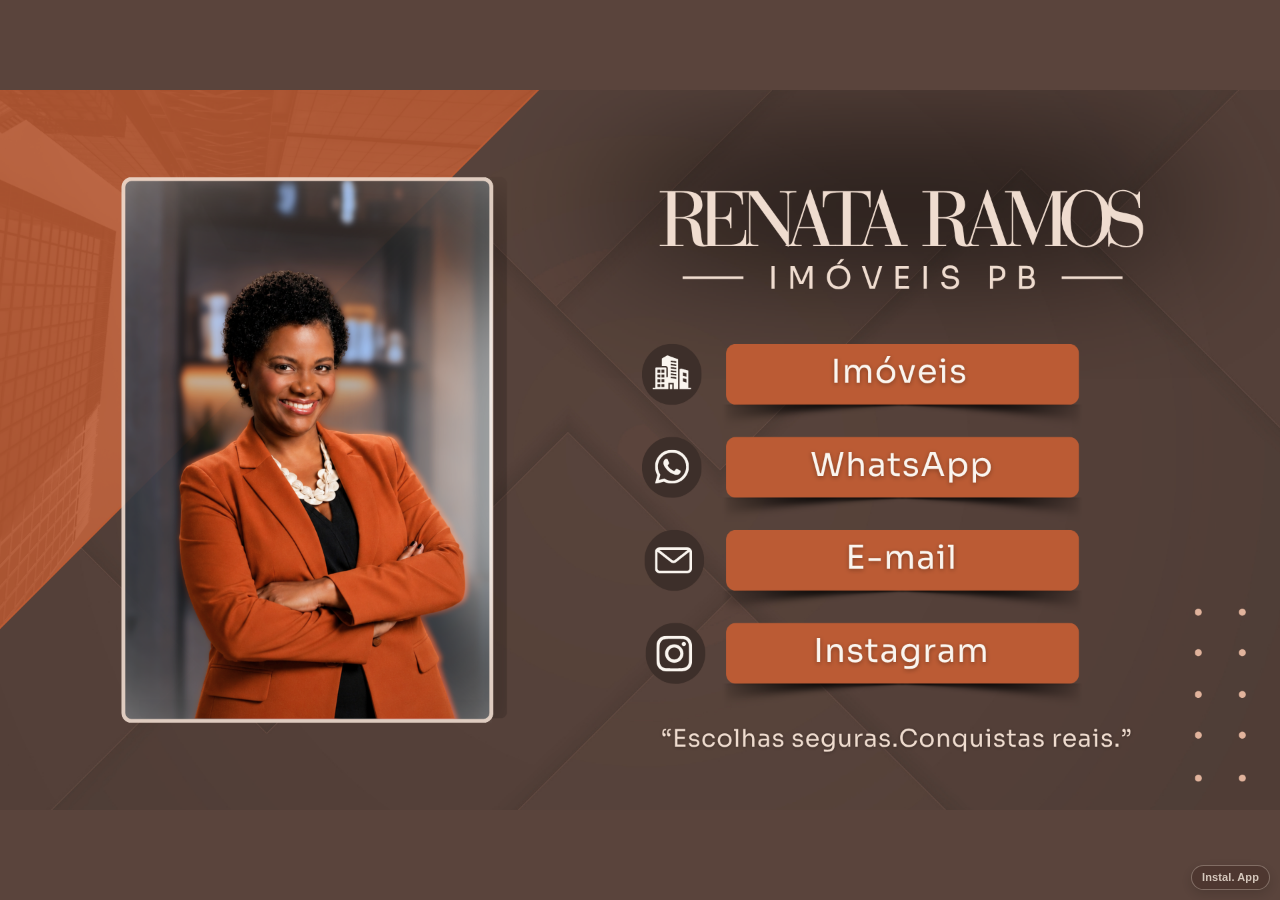
<file: index.html>
<!doctype html>
<html lang="pt-BR">
<head>
  <meta charset="utf-8">
  <meta name="viewport" content="width=device-width, initial-scale=1, viewport-fit=cover">

  <title>Renata Ramos Imóveis PB</title>
  <meta name="description" content="Escolhas seguras. Conquistas reais. Acesse imóveis e fale com Renata Ramos Imóveis PB.">
  <meta name="theme-color" content="#5a443c">
  <meta name="color-scheme" content="dark">

  <link rel="canonical" href="https://www.renataramosimoveispb.com.br/">
  <link rel="manifest" href="./manifest.webmanifest">
  <link rel="icon" type="image/png" sizes="32x32" href="./assets/favicon-32.png">
  <link rel="apple-touch-icon" href="./assets/apple-touch-icon.png">
  <meta name="apple-mobile-web-app-capable" content="yes">
  <meta name="apple-mobile-web-app-status-bar-style" content="black-translucent">
  <meta name="apple-mobile-web-app-title" content="Renata Ramos">

  <link rel="stylesheet" href="./style.css">
  <script src="./app-config.js" defer></script>
  <script src="./app.js" defer></script>
</head>

<body>
  <main class="pagina" aria-label="Cartão digital de Renata Ramos Imóveis PB">
    <section class="cartao" aria-label="Acessos rápidos">
      <picture>
        <!-- Tablet horizontal e celulares em paisagem com tela sensível ao toque -->
        <source
          media="(orientation: landscape) and (pointer: coarse)"
          srcset="./assets/capa-tablet-horizontal.png">

        <!-- Desktop e notebook horizontal -->
        <source
          media="(orientation: landscape) and (pointer: fine)"
          srcset="./assets/capa-desktop.png">

        <!-- Tablet vertical -->
        <source
          media="(orientation: portrait) and (min-width: 600px)"
          srcset="./assets/capa-tablet-vertical.png">

        <!-- Celular vertical e fallback -->
        <img
          class="capa"
          src="./assets/capa-mobile.png"
          alt="Renata Ramos Imóveis PB. Escolhas seguras. Conquistas reais."
          width="1080"
          height="1920"
          decoding="async"
          fetchpriority="high">
      </picture>

      <a class="area-link imoveis" data-link="imoveis" href="#" target="_blank"
         rel="noopener noreferrer" aria-label="Ver imóveis">
        <span class="sr-only">Imóveis</span>
      </a>

      <a class="area-link whatsapp" data-link="whatsapp" href="#" target="_blank"
         rel="noopener noreferrer" aria-label="Falar pelo WhatsApp">
        <span class="sr-only">WhatsApp</span>
      </a>

      <a class="area-link email" data-link="email" href="#"
         aria-label="Enviar e-mail">
        <span class="sr-only">E-mail</span>
      </a>

      <a class="area-link instagram" data-link="instagram" href="#" target="_blank"
         rel="noopener noreferrer" aria-label="Abrir Instagram">
        <span class="sr-only">Instagram</span>
      </a>
    </section>
  </main>

  <button id="installApp" class="install-app" type="button">
  Instal. App
</button>

  <noscript>
    <p class="aviso-js">Ative o JavaScript para usar os botões do cartão digital.</p>
  </noscript>
</body>
</html>
</file>
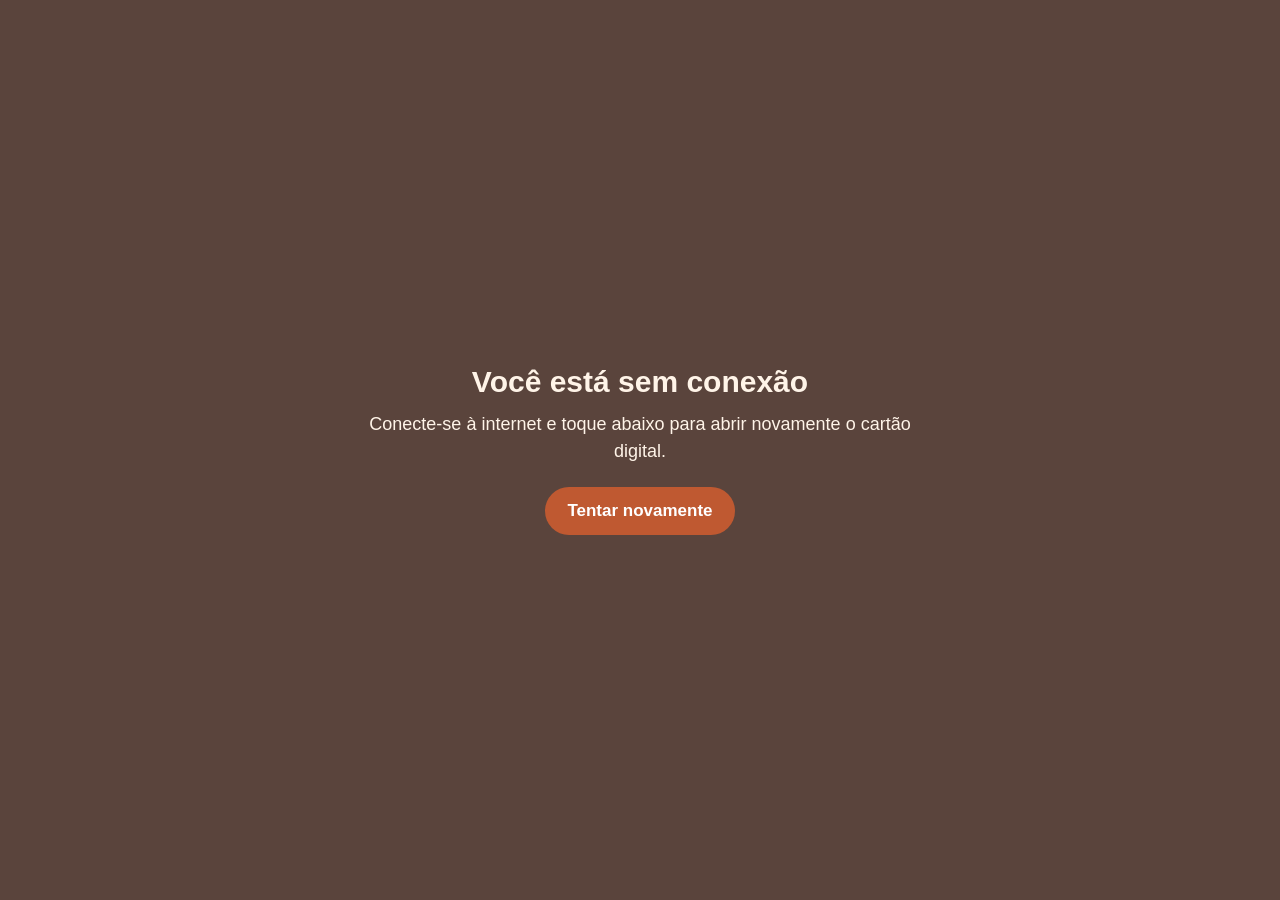
<file: offline.html>
<!doctype html>
<html lang="pt-BR">
<head>
  <meta charset="utf-8">
  <meta name="viewport" content="width=device-width, initial-scale=1">
  <meta name="theme-color" content="#5a443c">
  <title>Sem conexão — Renata Ramos</title>
  <style>
    *{box-sizing:border-box}
    body{margin:0;min-height:100vh;display:grid;place-items:center;padding:24px;background:#5a443c;color:#fff4e8;font-family:Arial,sans-serif;text-align:center}
    main{max-width:560px}
    h1{font-size:30px;margin:0 0 12px}
    p{font-size:18px;line-height:1.5;margin:0 0 22px}
    button{border:0;border-radius:999px;padding:14px 22px;background:#bf5931;color:#fff;font-size:17px;font-weight:700;cursor:pointer}
  </style>
</head>
<body>
  <main>
    <h1>Você está sem conexão</h1>
    <p>Conecte-se à internet e toque abaixo para abrir novamente o cartão digital.</p>
    <button type="button" onclick="location.reload()">Tentar novamente</button>
  </main>
</body>
</html>
</file>
<file: style.css>
* {
  box-sizing: border-box;
}

:root {
  --fundo: #5a443c;
  --terracota: #bf5931;
  --texto: #fff4e8;
}

html,
body {
  margin: 0;
  min-height: 100%;
  background: var(--fundo);
}

body {
  overflow-x: hidden;
  font-family: Arial, Helvetica, sans-serif;
}

.pagina {
  width: 100%;
  min-height: 100svh;
  display: flex;
  justify-content: center;
  align-items: flex-start;
  background: var(--fundo);
}

.cartao {
  position: relative;
  width: min(100%, 1080px);
  line-height: 0;
  overflow: hidden;
  background: var(--fundo);
}

picture,
.capa {
  display: block;
  width: 100%;
}

.capa {
  height: auto;
  user-select: none;
  -webkit-user-drag: none;
  pointer-events: none;
}

.area-link {
  position: absolute;
  z-index: 50;
  display: block;
  pointer-events: auto;
  border-radius: 999px;
  cursor: pointer;
  touch-action: manipulation;
  -webkit-tap-highlight-color: rgba(255, 255, 255, 0.20);
}

.area-link:focus-visible {
  outline: 4px solid #ffffff;
  outline-offset: -4px;
}

.area-link:active {
  background: rgba(255, 255, 255, 0.09);
}

.sr-only {
  position: absolute;
  width: 1px;
  height: 1px;
  padding: 0;
  margin: -1px;
  overflow: hidden;
  clip-path: inset(50%);
  white-space: nowrap;
  border: 0;
}

/* CELULAR VERTICAL */
.imoveis {
  left: 8.4%;
  top: 57.9%;
  width: 69.8%;
  height: 5.9%;
}
.whatsapp {
  left: 8.4%;
  top: 66.2%;
  width: 69.8%;
  height: 5.9%;
}
.email {
  left: 8.4%;
  top: 74.4%;
  width: 69.8%;
  height: 5.9%;
}
.instagram {
  left: 8.4%;
  top: 82.7%;
  width: 69.8%;
  height: 5.9%;
}

/* TABLET VERTICAL */
@media (orientation: portrait) and (min-width: 600px) {
  .cartao {
    width: min(100%, 2048px);
  }

  .imoveis {
    left: 16.7%;
    top: 58.5%;
    width: 55.1%;
    height: 5.7%;
  }
  .whatsapp {
    left: 16.7%;
    top: 67.0%;
    width: 55.1%;
    height: 5.7%;
  }
  .email {
    left: 16.7%;
    top: 75.5%;
    width: 55.1%;
    height: 5.7%;
  }
  .instagram {
    left: 16.7%;
    top: 84.0%;
    width: 55.1%;
    height: 5.7%;
  }
}

/* TABLET HORIZONTAL */
@media (orientation: landscape) and (pointer: coarse) {
  html,
  body {
    width: 100%;
    height: 100%;
    overflow: hidden;
  }

  .pagina {
    width: 100vw;
    height: 100svh;
    min-height: 0;
    align-items: center;
  }

  .cartao {
    width: min(100vw, calc(100svh * 2732 / 2048));
    max-width: 2732px;
    aspect-ratio: 2732 / 2048;
  }

  .capa {
    width: 100%;
    height: 100%;
    object-fit: contain;
  }

  .imoveis {
    left: 48.9%;
    top: 33.3%;
    width: 38.4%;
    height: 7.8%;
  }
  .whatsapp {
    left: 48.9%;
    top: 44.5%;
    width: 38.4%;
    height: 7.8%;
  }
  .email {
    left: 48.9%;
    top: 55.8%;
    width: 38.4%;
    height: 7.8%;
  }
  .instagram {
    left: 48.9%;
    top: 67.0%;
    width: 38.4%;
    height: 7.8%;
  }
}

/* DESKTOP E NOTEBOOK */
@media (orientation: landscape) and (pointer: fine) {
  html,
  body {
    width: 100%;
    height: 100%;
    overflow: hidden;
  }

  .pagina {
    width: 100vw;
    height: 100svh;
    min-height: 0;
    align-items: center;
  }

  .cartao {
    width: min(100vw, calc(100svh * 16 / 9));
    max-width: 1920px;
    aspect-ratio: 16 / 9;
  }

  .capa {
    width: 100%;
    height: 100%;
    object-fit: contain;
  }

  .imoveis {
    left: 49.8%;
    top: 34.8%;
    width: 35%;
    height: 9%;
  }
  .whatsapp {
    left: 49.8%;
    top: 47.8%;
    width: 35%;
    height: 9%;
  }
  .email {
    left: 49.8%;
    top: 60.7%;
    width: 35%;
    height: 9%;
  }
  .instagram {
    left: 49.8%;
    top: 73.6%;
    width: 35%;
    height: 9%;
  }
}

.install-app {
  position: fixed;
  z-index: 20;
  right: max(10px, env(safe-area-inset-right));
  bottom: max(10px, env(safe-area-inset-bottom));
  width: auto;
  min-width: 0;
  padding: 6px 10px;
  border: 1px solid rgba(255, 244, 232, 0.34);
  border-radius: 999px;
  background: rgba(73, 51, 44, 0.78);
  color: rgba(255, 244, 232, 0.92);
  font-family: Arial, Helvetica, sans-serif;
  font-size: 11px;
  font-weight: 600;
  line-height: 1;
  letter-spacing: 0.1px;
  box-shadow: 0 4px 12px rgba(0, 0, 0, 0.18);
  cursor: pointer;
  opacity: 0.82;
  transition: opacity 0.2s ease, transform 0.2s ease, background 0.2s ease;
}

.install-app:hover {
  opacity: 1;
  transform: translateY(-1px);
  background: rgba(73, 51, 44, 0.92);
}

.install-app:focus-visible {
  outline: 2px solid rgba(255, 244, 232, 0.9);
  outline-offset: 2px;
}

.install-app:active {
  transform: scale(0.97);
}

@media (max-width: 599px) {
  .install-app {
    right: max(8px, env(safe-area-inset-right));
    bottom: max(8px, env(safe-area-inset-bottom));
    padding: 5px 8px;
    font-size: 10px;
    opacity: 0.76;
  }
}

.aviso-js {
  position: fixed;
  inset: auto 12px 12px;
  z-index: 30;
  margin: 0;
  padding: 12px;
  background: #fff;
  color: #111;
  text-align: center;
}
</file>
